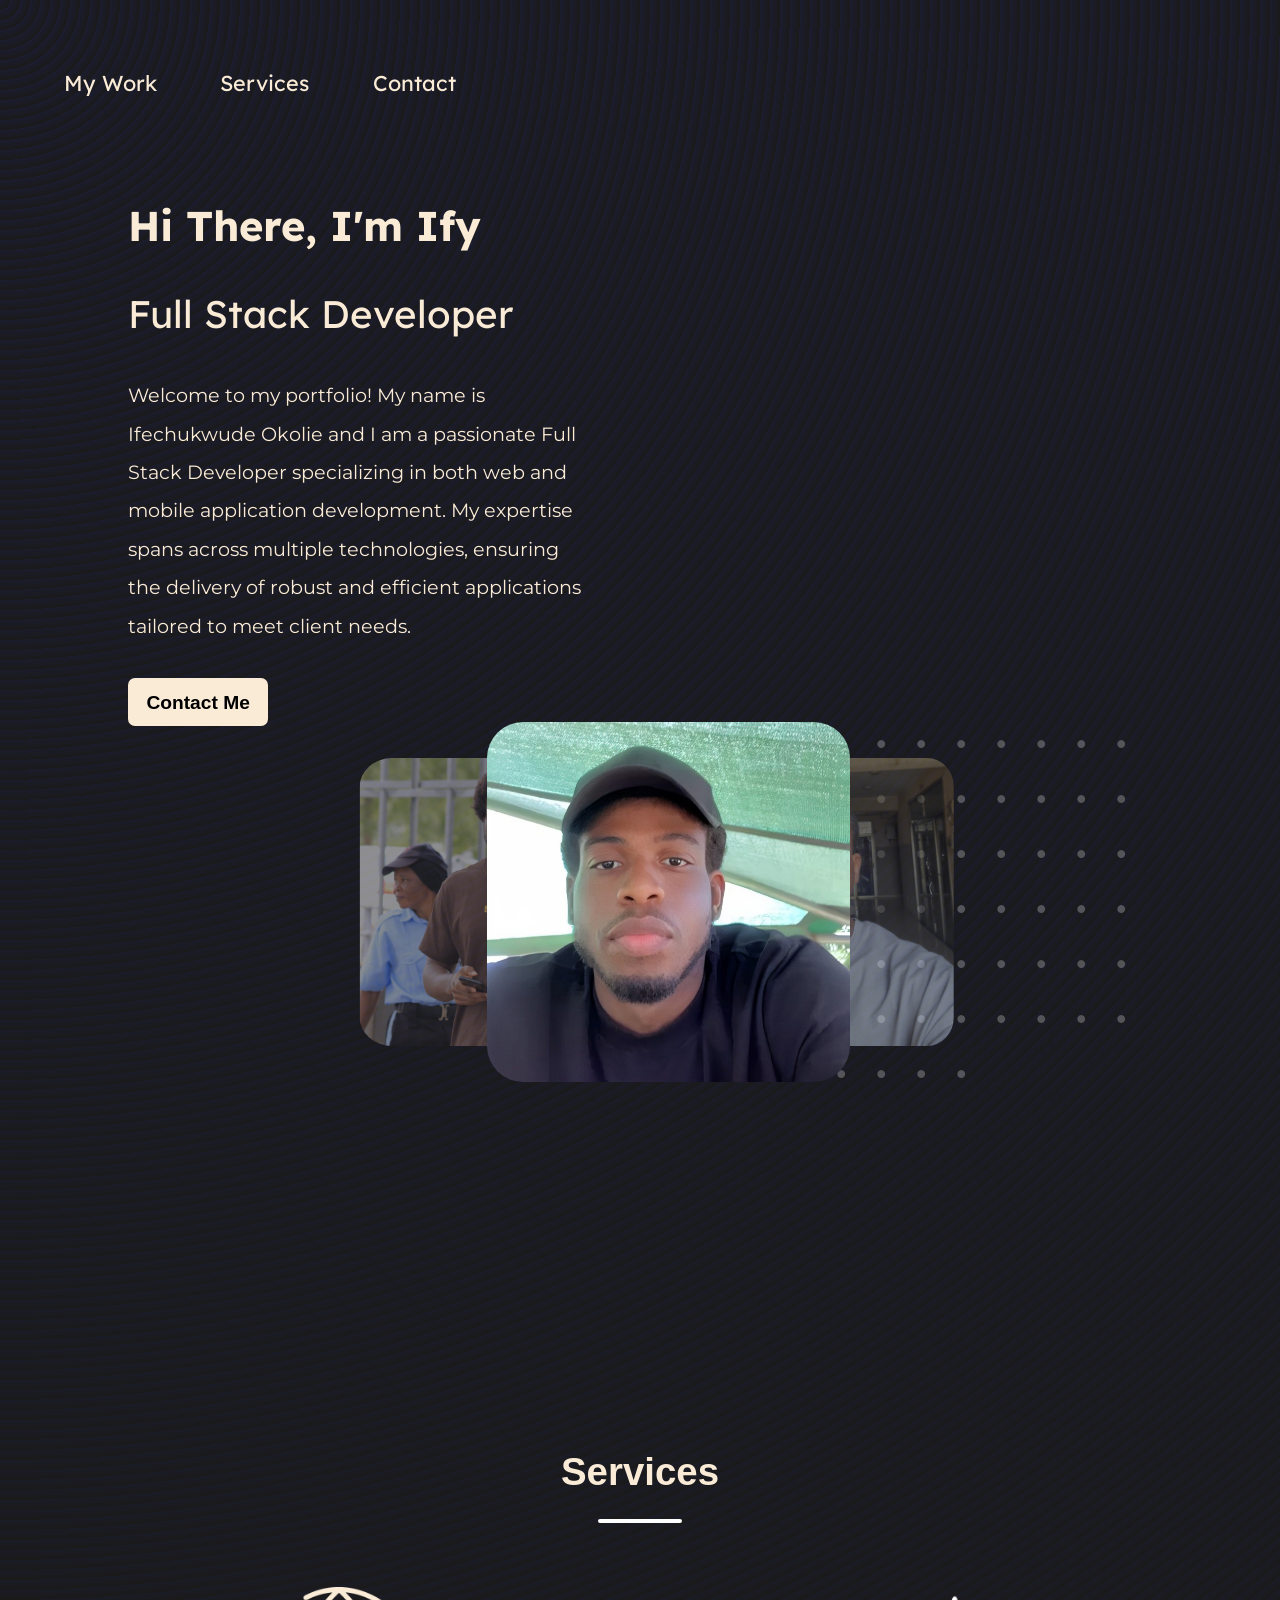
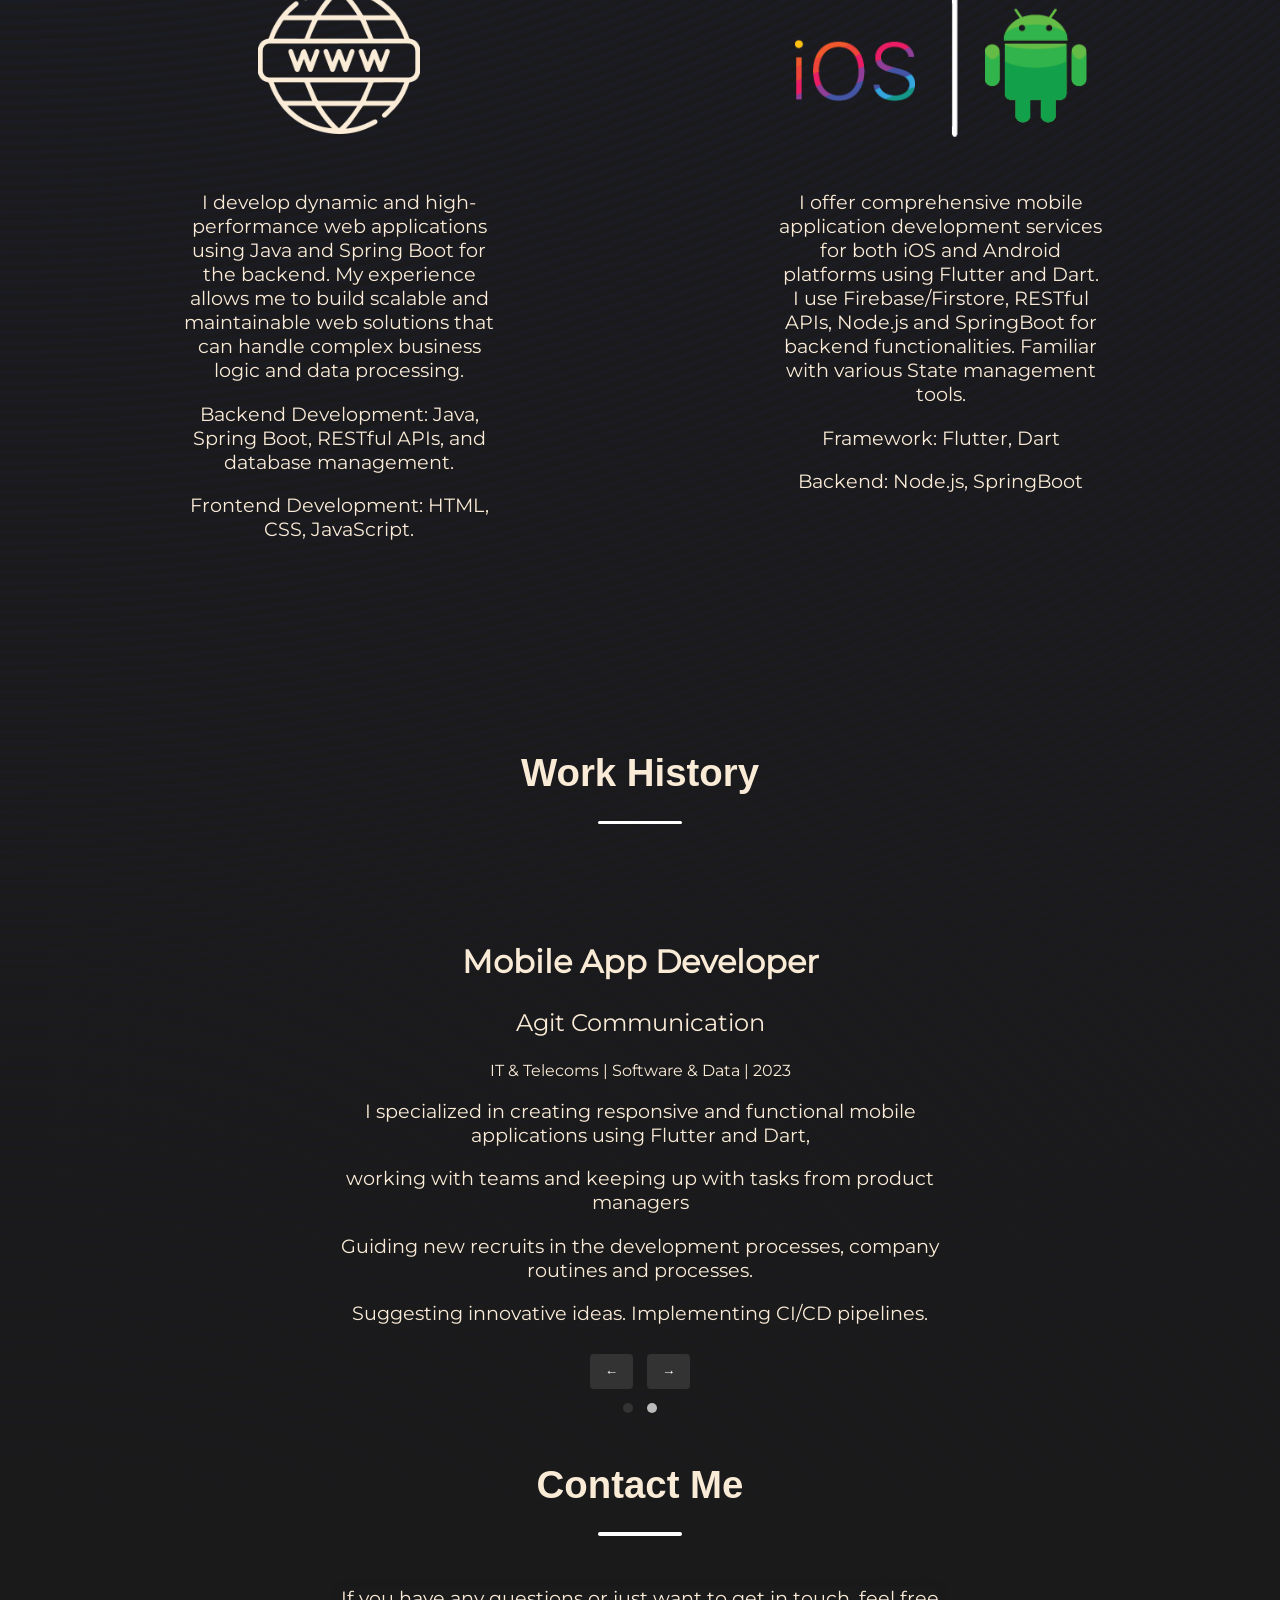
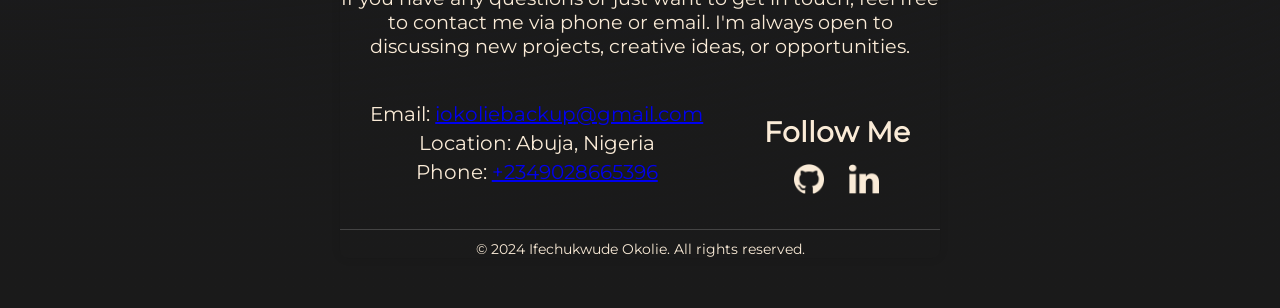
<file: index.html>
<html>
    <head>
        <title>
            My Profile
        </title>
        <link rel="stylesheet" href="style.css">

    </head>
    <body>
        
        <nav>

            <div class="nav-con">
                <ul class="list">
                    <li class="nav-items"> <a class="links" href="#mywork">My Work</a> </li>
                    
                    <li class="nav-items"> <a class="links" href="#servicess">Services</a> </li>
                    
                    <li class="nav-items"> <a class="links" href="#contactme">Contact</a> </li>
                </ul>

            </div>
        </nav>

        

        <div class="welcome">

            <div class="text-con">
                <div class="text-area1">
                    <h1 class="text1">Hi There, I'm Ify</h1>
                    <p class="text2">Full Stack Developer</p>
                    <p class="text3">Welcome to my portfolio! My name is Ifechukwude Okolie and I am a passionate Full Stack Developer specializing in both web and mobile application development. 
                        My expertise spans across multiple technologies, ensuring the delivery of robust and efficient applications tailored to meet client needs.
                        <br>
                        <br>
                        <a class="button" href="#contactme" >Contact Me</a>    
                                    
                </div>
            </div>
            
            
            <div class="carousel-container">
                <div class="carousel">
                  <img class="img1" src="img/upscaled1.jpg">
                  <img class="img1" src="img/img2.jpg">
                  <img class="img1" src="img/img3.jpg">
                  <img class="img1" src="img/img4.jpg">
                  <img class="img1" src="img/img5.jpg">
                </div>
              </div>
              
            
            
        </div>

        <div class="dots">
            <h1>.   .   .   .   .   .   .   .   . 
                .   .   .   .   .   .   .   .   . 
                .   .   .   .   .   .   .   .   .
                . . . . . . . . . . . . . . . . . 
                . . . . . . . . . . .  . . .  . . . . . . . . 
            </h1>

        </div>


        <h1 class="headers" id="servicess">Services</h1>
        <hr class="divider" />

        <div class="row">

            <div class="column">
                <div class="img-div">
                    <img id="web" src="img/ios newAsset 5.png" alt="">
                </div>
                
                <p class="service-txt">I develop dynamic and high-performance web applications using Java and Spring Boot for the backend. 
                    My experience allows me to build scalable and maintainable web solutions that can handle complex business logic and data processing.
                </p>
                <p class="service-txt">Backend Development: Java, Spring Boot, RESTful APIs, and database management.</p>
                    <p class="service-txt">Frontend Development: HTML, CSS, JavaScript.</p>
                    
            </div>

            <div class="column">
                <div class="img-div">
                    <img id="ios" src="img/iosAsset 14.png" alt="">
                </div>
                <p class="service-txt">I offer comprehensive mobile application development services for both iOS and Android platforms using Flutter and Dart. 
                    I use Firebase/Firstore, RESTful APIs, Node.js and SpringBoot for backend functionalities. Familiar with various State management tools.
                    
                </p>
                    <p class="service-txt">
                        Framework: Flutter, Dart
                    <p class="service-txt">
                        Backend: Node.js, SpringBoot
                    </p>
                    
            </div>

            
        </div>


        <h1 class="headers" id="mywork">Work History</h1>
        <hr class="divider" />
        
            <br>
            <br>
            <br>
            <br>

            <div class="work-container">
                <div class="work-slider">
                  <div class="work active">
                    <h2 class="job-head">Mobile App Developer</h2>
                    <p class="company">Agit Communication</p>
                    <p class="field">IT & Telecoms | Software & Data | 2023</p>
                    <p class="job-desc">I specialized in creating responsive and functional mobile applications using Flutter and Dart, </p>
                    <p class="job-desc">working with teams and keeping up with tasks from product managers</p>
                    <p class="job-desc">Guiding new recruits in the development processes, company routines and processes.</p> 
                    <p class="job-desc">Suggesting innovative ideas. Implementing CI/CD pipelines.</p> 
                  </div>
              
                  <div class="work">
                    <h2 class="job-head">Flutter Developer</h2>
                    <p class="company">Freelance</p>
                    <p class="field">Software & Data | 2024 - 2025</p>
                    <p class="job-desc">Taking on Freelance Mobile Development projects</p>
                    <p class="job-desc">Meticulously writing and maintaining Flutter and Dart code, while creating beautiful applications</p>
                    <p class="job-desc">Working closely with clients to ensure the product is to their liking</p> 
                    <p class="job-desc">Integrating Firebase and different APIs.</p> 
                  </div>
                </div>
              
                <div class="controls">
                  <button class="nav left">&larr;</button>
                  <button class="nav right">&rarr;</button>
                </div>
                <div class="pagination">
                  <span class="dot active-dot"></span>
                  <span class="dot"></span>
                </div>
              </div>


              <h1 class="headers" id="contactme">Contact Me</h1>
              <hr class="divider" />

              <div class="contact-container">
                <p class="job-desc">If you have any questions or just want to get in touch, feel free to contact me via phone or email. 
                    I'm always open to discussing new projects, creative ideas, or opportunities.</p>

                    <div class="footer-container">
                        <div class="footer-content">
                            <p>Email: <a href="mailto:iokoliebackup@gmail.com">iokoliebackup@gmail.com</a></p>
                            <p>Location: Abuja, Nigeria</p>
                            <p>Phone: <a href="tel:+2349028665396">+2349028665396</a></p>
                        </div>
                        <div class="footer-social">
                            <h3>Follow Me</h3>
                            <a href="https://github.com/iokolie" target="_blank">
                                <img src="img/github (1).png" alt="GitHub">
                            </a>
                            <a href="https://www.linkedin.com/in/iokolie" target="_blank">
                                <img src="img/linked.png" alt="LinkedIn">
                            </a>
                            <!-- Add other social media links here -->
                        </div>
                    </div>
                    <div class="footer-bottom">
                        <p>&copy; 2024 Ifechukwude Okolie. All rights reserved.</p>
                    </div>
              </div>

              

            


            

    </body>

    <script>
        // Work History 
        const works = document.querySelectorAll('.work');
        const dots = document.querySelectorAll('.dot');
        let currentWork = 0;
      
        function showWork(index) {
          works.forEach((work, i) => {
            work.classList.toggle('active', i === index);
            dots[i].classList.toggle('active-dot', i === index);
          });
        }
      
        document.querySelector('.left').addEventListener('click', () => {
          currentWork = (currentWork - 1 + works.length) % works.length;
          showWork(currentWork);
        });
      
        document.querySelector('.right').addEventListener('click', () => {
          currentWork = (currentWork + 1) % works.length;
          showWork(currentWork);
        });
      
        dots.forEach((dot, i) => {
          dot.addEventListener('click', () => {
            currentWork = i;
            showWork(currentWork);
          });
        });
      
        showWork(currentWork); 
      
      
        // Carousel
        const images = document.querySelectorAll('.img1');
        let currentImage = 0;
      
        function updateCarousel() {
          images.forEach((img, index) => {
            img.classList.remove('left', 'center', 'right');
      
            if (index === currentImage) {
              img.classList.add('center');
            } else if (index === (currentImage - 1 + images.length) % images.length) {
              img.classList.add('left');
            } else if (index === (currentImage + 1) % images.length) {
              img.classList.add('right');
            }
          });
        }
      
        setInterval(() => {
          currentImage = (currentImage + 1) % images.length;
          updateCarousel();
        }, 3000);
      
        updateCarousel(); 
      </script>
      
      
    
</html>
</file>
<file: style.css>
@font-face{
    font-family: 'font1';
    src: url('Fonts/Montserrat/Montserrat-VariableFont_wght.ttf')
    format('opentype');
    font-weight: normal;
    font-style: normal;
}

@font-face{
    font-family: font2;
    src: url('Fonts/Titillium_Web/TitilliumWeb-Bold.ttf')
    format('opentype');
}

@font-face{
    font-family: font3;
    src: url('Fonts/Lexend/Lexend-VariableFont_wght.ttf')
    format('opentype');   
}

@font-face{
    font-family: 'font4';
    src: url('Fonts/arialic-hollow/Arialic\ Hollow.ttf')
    format('opentype');
    font-weight: normal;
    font-style: normal;
}

@font-face{
    font-family: 'font5';
    src: url('Fonts/Poppins/Poppins-Regular.ttf')
    format('opentype');
    font-weight: normal;
    font-style: normal;
}

@font-face{
    font-family: 'font6';
    src: url('Fonts/Catamaran/Catamaran-Regular.ttf')
    format('opentype');
    font-weight: normal;
    font-style: normal;
}



.bg{
    position: absolute;
    z-index: 1;
    margin: 0%;
    width: 100%;
    -webkit-filter: brightness(45%);
}

nav{
    position: relative;
    z-index: 20;
    display: flex;
    margin-left: 0%;
    margin-bottom: 3%; 
    align-content: center;
}

#middle{
    margin-left: 10%;
    margin-right: 10%;
}

.nav-items{
    margin-top: 10%;
    margin-left: 12%;
    padding-left: 0%;
    padding-bottom: 4%;
    position: relative;
    
}
.nav-items::after {
    content: '';
    position: absolute;
    width: 100%;
    transform: scaleX(0);
    height: 2px;
    bottom: 0;
    left: 0;
    background-color: white;
    transform-origin: bottom left;
    transition: 0.25s ;
  }
  
  .nav-items:hover::after {
    color: burlywood;
    transform: scaleX(1);
    transform-origin: bottom right;
  }

.list{
    padding-left: 0%;
    margin-left: 0%;
    display: flex;
    list-style: none;
    list-style-type: none;
    width: 200%;
}




.carousel-container {
    position: relative;
    width: 100%;
    max-width: 700px;
    height: 400px;
    margin: auto;
    overflow: hidden;
    perspective: 1000px;
  }
  
  .carousel {
    position: relative;
    height: 100%;
  }
  
  .img1 {
    position: absolute;
    z-index: 1;
    left: 19%; /* Your original value */
    border-radius: 10%;
    height: 90%; /* Your original value */
    width: auto;
    transition: transform 1s ease, opacity 1s ease, left 1s ease;
    opacity: 0;
    transform: scale(0.8);
    object-fit: cover;
  }
  
  /* Center image */
  .img1.center {
    opacity: 1;
    transform: scale(1);
    left: 19%;
    z-index: 3;
  }
  
  /* Left side preview */
  .img1.left {
    opacity: 0.5;
    transform: scale(0.8);
    left: -5%; /* Push to left preview */
    z-index: 2;
  }
  
  /* Right side preview */
  .img1.right {
    opacity: 0.5;
    transform: scale(0.8);
    left: 43%; /* Push to right preview */
    z-index: 2;
  }
  

li{
    padding-left: 15%;
}

.links{
    font-family: font3;
    
    font-size: 135%;
    text-decoration: none;
    color: antiquewhite;
}
.links:hover{
    transition: 0.25s ease-out
}



body{
    background-image:  repeating-radial-gradient( circle at 0 0, transparent 0, #1a1a1a 10px ), repeating-linear-gradient( #1e215b55, #1a1a1a );
    margin: 0%;
    background-color: #1a1a1a;
}


.welcome{
    margin-left: 10%;
    color: antiquewhite;
    position: relative;
    z-index: 20;
}

.dots{
    width: 30%;
    height: 30%;
    font-size: 150%;
    letter-spacing: 8px;
    opacity: 25%;
    left: 53%;
    bottom: 50%;
    position: relative;
    z-index: 15;
    margin-left: 6%;
    color: white;
}

.text-area1{
    
    width: 40%;
    float: left;
}

.text1{
    font-family: font3;
    font-size: 260%;
}

.text2{
    font-family: font3;
    font-size: 240%;
}

.text3{
    font-family: font1;
    font-size: 120%;
    line-height: 200%;
    margin: 0%;
}

.headers{
    font-size: 240%;
    font-family:'Trebuchet MS', 'Lucida Sans Unicode', 'Lucida Grande', 'Lucida Sans', Arial, sans-serif;
    text-align: center;
    color: antiquewhite;
    
    
}

hr.divider {
    height: 0.2rem;
    max-width: 5.25rem;
    margin: 0 auto;
    border: 4px;
    border-radius: 30px;
    background-color: #ffffff;
    opacity: 1;
}



  .row{
    margin-left: 3%;
    display: flex;
    flex-direction: row;
    margin-top: 5%;
    width: 94%;
    color: antiquewhite;
    justify-content: space-around;
}

.column{
    width: 27%;
    text-align: center;
}

#ios{
    height: 90%;
}

#web{
    height: 80%;
}

.img-div{
    height: 25%;
    display: flex;
    justify-content: center;
}

.button{
    
    font-size: 100%;
    border:thin black 8px;
    color: rgb(0, 0, 0);
    border-radius: 7px;
    text-decoration: none;
    padding-top: 3%;
    padding-bottom: 3%;
    padding-right: 4%;
    padding-left: 4%;
    font-weight: bolder;
    font-family: 'Trebuchet MS', 'Lucida Sans Unicode', 'Lucida Grande', 'Lucida Sans', Arial, sans-serif;
    background-color: antiquewhite;
    z-index: 20;
    margin-top: 10%;
    position: relative;
}

.button:hover{
    background-color: rgb(0, 0, 0);
    color: antiquewhite;
    transition: all 0.2s ease;
    position: relative;
}

.service-txt{
    font-size: 120%;
    font-family: font1;
}


.vid-div{
    display: block;
    justify-content: center;
    align-content: center;
    flex-direction: column;
}

video {
    clip-path: inset(50px 50px);
}

.vid-txt{
    color: antiquewhite;
    text-align: center;
    font-size: 160%;
}
.vid1{
    display: flex;
    justify-content: center;
    
}

.vid-center{
    height: 520px;
    width: 960px;
}

.headlines{
    font-family: font1;
    text-align: center;
    color: antiquewhite;
    
}

.arrow{
    font-family: Arial, Helvetica, sans-serif;
    font-size: 150%;
    font-weight: 400;
    
    padding-top: 0%;
    
}



.contact-link{
    font-size: 100%;
    padding-top: 0%;
}


.button2{
    
    font-size: 100%;
    border:thin black 8px;
    color: rgb(0, 0, 0);
    border-radius: 7px;
    text-decoration: none;
    padding-top: 1.2%;
    padding-bottom: 1.2%;
    padding-right: 2%;
    padding-left: 2%;
    font-weight: bolder;
    font-family: 'Trebuchet MS', 'Lucida Sans Unicode', 'Lucida Grande', 'Lucida Sans', Arial, sans-serif;
    background-color: antiquewhite;
    z-index: 20;
    margin-top: 20%;
    
}

.button2:hover{
    background-color: rgb(0, 0, 0);
    color: antiquewhite;
    transition: all 0.2s ease;
    position: relative;
}

.work{
    font-family: font1;
    text-align: center;
    color: antiquewhite;
    
}

.job-desc{
    font-size: larger;
}

.job-head{
    font-weight: bolder;
    font-size: xx-large;
}.company{
    font-size: x-large;
}





.work-container {
    position: relative;
    width: 100%;
    max-width: 600px;
    margin: auto;
    overflow: hidden;
    padding: 20px;
  }
  
  .work-slider {
    display: flex;
    transition: transform 0.5s ease;
  }
  
  .work {
    min-width: 100%;
    display: none;
  }
  
  .work.active {
    display: block;
  }
  
  .controls {
    text-align: center;
    margin-top: 10px;
  }
  
  .nav {
    background-color: #333;
    color: #fff;
    border: none;
    padding: 10px 15px;
    cursor: pointer;
    margin: 0 5px;
    border-radius: 4px;
  }
  
  .pagination {
    text-align: center;
    margin-top: 10px;
  }
  
  .dot {
    display: inline-block;
    height: 10px;
    width: 10px;
    margin: 0 5px;
    background-color: #bbb;
    border-radius: 50%;
    transition: background-color 0.3s ease;
  }
  
  .active-dot {
    background-color: #333;
  }

#shift {
    transition: transform 0.3s ease, content 0.3s ease; /* Smooth transition */
}

.footer {

    color: antiquewhite;
    padding: 20px 0;
    text-align: center;
    font-size: 150%;
    font-family: font1;
    margin-top: 50px;
}

.footer-container {
    display: flex;
    justify-content: space-around;
    align-items: center;
    flex-wrap: wrap;
    max-width: 1200px;
    margin: 0 auto;
}

.footer-content, .footer-social{
    font-size: 150%;
    font-family: font1;
    color: antiquewhite;
}

.footer-content,
.footer-social {
    margin: 10px;
}

.footer-content h3,
.footer-social h3 {
    margin-bottom: 15px;
}

.footer-content p,
.footer-social a {
    color: antiquewhite;
    text-decoration: none;
    margin: 5px 0;
    font-size: smaller;
}

.footer-social a img {
    width: 30px;
    margin: 0 10px;
    transition: transform 0.3s ease;
}

.footer-social a img:hover {
    transform: scale(1.2); /* Scale up on hover */
}

.footer-bottom {
    margin-top: 20px;
    border-top: 1px solid #444;
    padding-top: 10px;
}

.footer-bottom p {
    margin: 0;
    font-size: 14px;
}

.edit-sc{
    height: 30%;
}


.contact-container {
    font-family: font1;
    max-width: 600px;
    margin: 50px auto;
    color: antiquewhite;
    box-shadow: 0 0 10px rgba(0, 0, 0, 0.1);
    border-radius: 8px;
    text-align: center;
    
    }





/* Small devices (phones, 600px and down) */
@media only screen and (max-width: 600px) {
  nav {
    flex-direction: column;
    align-items: center;
  }

  .nav-items {
    margin: 5% 0;
    text-align: center;
  }

  .text-area1 {
    width: 90%;
    float: none;
    margin: auto;
  }

  .text1, .text2 {
    font-size: 150%;
    text-align: center;
  }

  .text3 {
    font-size: 100%;
  }

  .carousel-container {
    max-width: 100%;
    height: auto;
  }

  .img1 {
    height: 60%;
    left: 10% !important;
  }

  .img1.left {
    left: -20% !important;
  }

  .img1.right {
    left: 50% !important;
  }

  .vid-center {
    width: 100%;
    height: auto;
  }

  .row {
    flex-direction: column;
    align-items: center;
  }

  .column {
    width: 90%;
    margin-bottom: 20px;
  }

  .footer-container {
    flex-direction: column;
  }

  .work-container {
    padding: 10px;
  }
}

/* Medium devices (tablets, 768px and down) */
@media only screen and (max-width: 768px) {
  .list {
    flex-direction: column;
    align-items: center;
  }

  .nav-items {
    margin: 3% 0;
  }

  .text-area1 {
    width: 80%;
  }

  .text1, .text2 {
    font-size: 180%;
  }

  .carousel-container {
    max-width: 90%;
  }

  .img1 {
    height: 70%;
    left: 15% !important;
  }

  .img1.left {
    left: -10% !important;
  }

  .img1.right {
    left: 45% !important;
  }

  .column {
    width: 45%;
  }

  .vid-center {
    width: 100%;
    height: auto;
  }

  .footer-container {
    flex-direction: column;
    align-items: center;
  }
}
</file>
